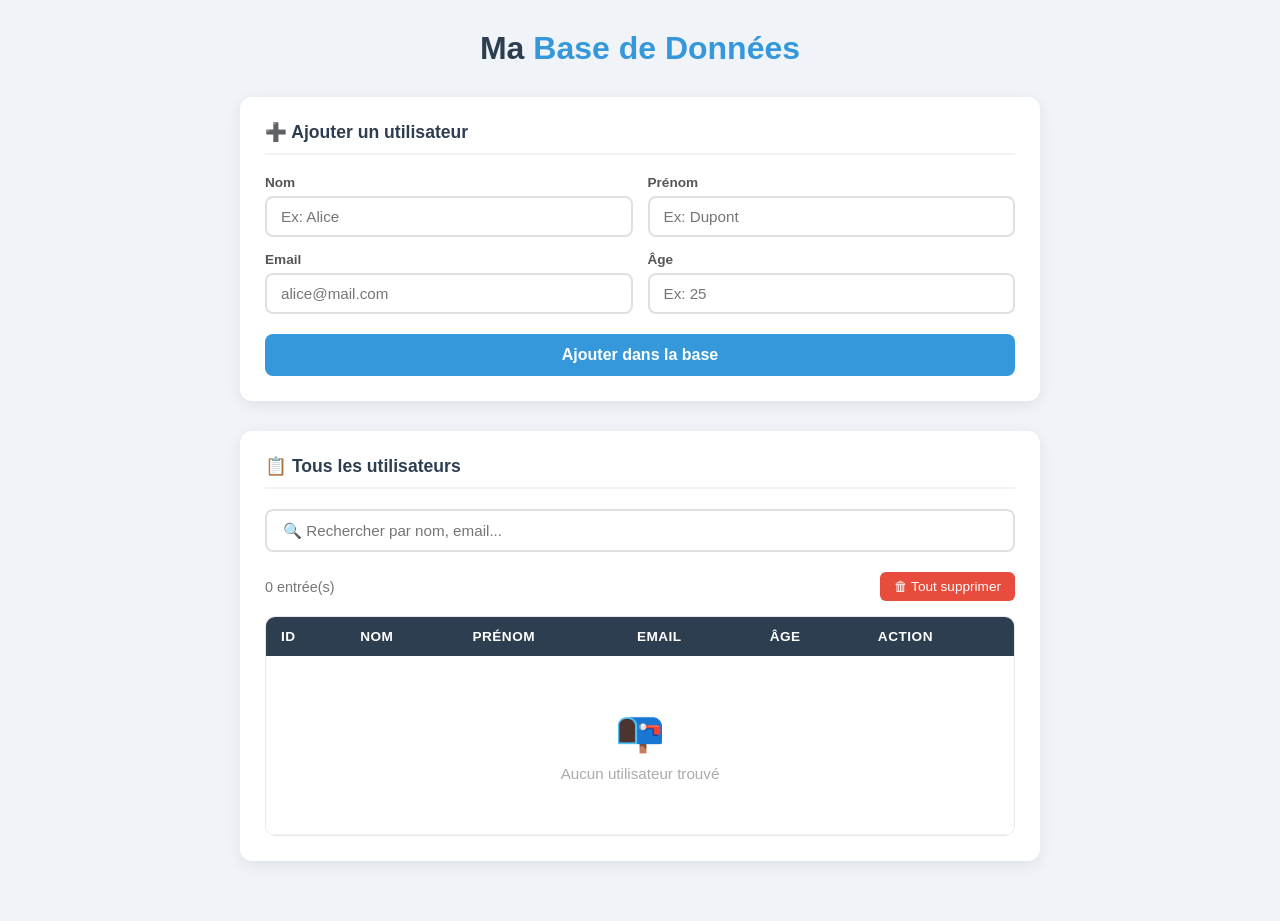
<file: ma_base_de_donnees.html>
<!DOCTYPE html>
<html lang="fr">
<head>
  <meta charset="UTF-8" />
  <meta name="viewport" content="width=device-width, initial-scale=1.0"/>
  <title>Ma Base de Données</title>
  <style>
    * { box-sizing: border-box; margin: 0; padding: 0; }

    body {
      font-family: 'Segoe UI', sans-serif;
      background: #f0f4f8;
      color: #333;
      min-height: 100vh;
      padding: 30px 20px;
    }

    h1 {
      text-align: center;
      font-size: 2rem;
      color: #2c3e50;
      margin-bottom: 30px;
    }

    h1 span { color: #3498db; }

    .container {
      max-width: 800px;
      margin: 0 auto;
    }

    /* FORMULAIRE */
    .card {
      background: white;
      border-radius: 12px;
      padding: 25px;
      box-shadow: 0 4px 15px rgba(0,0,0,0.08);
      margin-bottom: 30px;
    }

    .card h2 {
      font-size: 1.1rem;
      color: #2c3e50;
      margin-bottom: 20px;
      padding-bottom: 10px;
      border-bottom: 2px solid #f0f4f8;
    }

    .form-grid {
      display: grid;
      grid-template-columns: 1fr 1fr;
      gap: 15px;
    }

    .form-group {
      display: flex;
      flex-direction: column;
      gap: 6px;
    }

    .form-group label {
      font-size: 0.85rem;
      font-weight: 600;
      color: #555;
    }

    .form-group input {
      padding: 10px 14px;
      border: 2px solid #e0e0e0;
      border-radius: 8px;
      font-size: 0.95rem;
      transition: border 0.2s;
      outline: none;
    }

    .form-group input:focus {
      border-color: #3498db;
    }

    .btn-add {
      margin-top: 20px;
      width: 100%;
      padding: 12px;
      background: #3498db;
      color: white;
      border: none;
      border-radius: 8px;
      font-size: 1rem;
      font-weight: 600;
      cursor: pointer;
      transition: background 0.2s, transform 0.1s;
    }

    .btn-add:hover { background: #2980b9; }
    .btn-add:active { transform: scale(0.98); }

    /* BARRE DE RECHERCHE */
    .search-bar {
      width: 100%;
      padding: 11px 16px;
      border: 2px solid #e0e0e0;
      border-radius: 8px;
      font-size: 0.95rem;
      outline: none;
      margin-bottom: 20px;
      transition: border 0.2s;
    }

    .search-bar:focus { border-color: #3498db; }

    /* COMPTEUR */
    .stats {
      display: flex;
      justify-content: space-between;
      align-items: center;
      margin-bottom: 15px;
    }

    .stats span {
      font-size: 0.9rem;
      color: #777;
    }

    .btn-clear-all {
      padding: 7px 14px;
      background: #e74c3c;
      color: white;
      border: none;
      border-radius: 6px;
      font-size: 0.85rem;
      cursor: pointer;
      transition: background 0.2s;
    }

    .btn-clear-all:hover { background: #c0392b; }

    /* TABLE */
    .table-wrapper {
      overflow-x: auto;
      border-radius: 10px;
      border: 1px solid #e8e8e8;
    }

    table {
      width: 100%;
      border-collapse: collapse;
      background: white;
    }

    thead {
      background: #2c3e50;
      color: white;
    }

    th {
      padding: 12px 15px;
      text-align: left;
      font-size: 0.85rem;
      letter-spacing: 0.5px;
      text-transform: uppercase;
    }

    tbody tr {
      border-bottom: 1px solid #f0f0f0;
      transition: background 0.15s;
    }

    tbody tr:hover { background: #f8fbff; }

    td {
      padding: 12px 15px;
      font-size: 0.92rem;
    }

    .id-badge {
      background: #eaf3fb;
      color: #3498db;
      padding: 3px 8px;
      border-radius: 12px;
      font-weight: 700;
      font-size: 0.8rem;
    }

    .btn-delete {
      background: none;
      border: 1px solid #e74c3c;
      color: #e74c3c;
      padding: 5px 12px;
      border-radius: 6px;
      font-size: 0.8rem;
      cursor: pointer;
      transition: all 0.2s;
    }

    .btn-delete:hover {
      background: #e74c3c;
      color: white;
    }

    /* VIDE */
    .empty {
      text-align: center;
      padding: 40px;
      color: #aaa;
      font-size: 0.95rem;
    }

    .empty span { font-size: 2.5rem; display: block; margin-bottom: 10px; }

    /* NOTIFICATION */
    .notif {
      position: fixed;
      bottom: 25px;
      right: 25px;
      background: #2ecc71;
      color: white;
      padding: 12px 20px;
      border-radius: 10px;
      font-weight: 600;
      font-size: 0.9rem;
      box-shadow: 0 4px 15px rgba(0,0,0,0.15);
      opacity: 0;
      transform: translateY(10px);
      transition: all 0.3s;
      pointer-events: none;
    }

    .notif.show {
      opacity: 1;
      transform: translateY(0);
    }

    @media (max-width: 500px) {
      .form-grid { grid-template-columns: 1fr; }
    }
  </style>
</head>
<body>

  <div class="container">
    <h1>Ma <span>Base de Données</span></h1>

    <!-- FORMULAIRE AJOUT -->
    <div class="card">
      <h2>➕ Ajouter un utilisateur</h2>
      <div class="form-grid">
        <div class="form-group">
          <label for="nom">Nom</label>
          <input type="text" id="nom" placeholder="Ex: Alice" />
        </div>
        <div class="form-group">
          <label for="prenom">Prénom</label>
          <input type="text" id="prenom" placeholder="Ex: Dupont" />
        </div>
        <div class="form-group">
          <label for="email">Email</label>
          <input type="email" id="email" placeholder="alice@mail.com" />
        </div>
        <div class="form-group">
          <label for="age">Âge</label>
          <input type="number" id="age" placeholder="Ex: 25" min="1" max="120" />
        </div>
      </div>
      <button class="btn-add" onclick="ajouterUtilisateur()">Ajouter dans la base</button>
    </div>

    <!-- LISTE -->
    <div class="card">
      <h2>📋 Tous les utilisateurs</h2>
      <input type="text" class="search-bar" id="recherche" placeholder="🔍 Rechercher par nom, email..." oninput="afficherDonnees()" />

      <div class="stats">
        <span id="compteur">0 entrée(s)</span>
        <button class="btn-clear-all" onclick="toutSupprimer()">🗑 Tout supprimer</button>
      </div>

      <div class="table-wrapper">
        <table>
          <thead>
            <tr>
              <th>ID</th>
              <th>Nom</th>
              <th>Prénom</th>
              <th>Email</th>
              <th>Âge</th>
              <th>Action</th>
            </tr>
          </thead>
          <tbody id="tableau"></tbody>
        </table>
      </div>
    </div>
  </div>

  <div class="notif" id="notif"></div>

  <script>
    // ─── BASE DE DONNÉES (localStorage) ───────────────────────────────────────

    // Charger toutes les données depuis le localStorage
    function chargerDonnees() {
      const data = localStorage.getItem('utilisateurs');
      return data ? JSON.parse(data) : [];
    }

    // Sauvegarder les données dans le localStorage
    function sauvegarderDonnees(data) {
      localStorage.setItem('utilisateurs', JSON.stringify(data));
    }

    // Générer un ID unique
    function genererID() {
      const data = chargerDonnees();
      return data.length > 0 ? Math.max(...data.map(u => u.id)) + 1 : 1;
    }

    // ─── AJOUTER ─────────────────────────────────────────────────────────────

    function ajouterUtilisateur() {
      const nom    = document.getElementById('nom').value.trim();
      const prenom = document.getElementById('prenom').value.trim();
      const email  = document.getElementById('email').value.trim();
      const age    = document.getElementById('age').value.trim();

      if (!nom || !prenom || !email) {
        notification('⚠️ Remplissez nom, prénom et email !', '#e67e22');
        return;
      }

      const data = chargerDonnees();

      // Créer l'enregistrement (comme une ligne dans une table SQL)
      const nouvelUtilisateur = {
        id:     genererID(),
        nom:    nom,
        prenom: prenom,
        email:  email,
        age:    age || '—',
        date:   new Date().toLocaleDateString('fr-FR')
      };

      data.push(nouvelUtilisateur);
      sauvegarderDonnees(data);

      // Vider le formulaire
      ['nom','prenom','email','age'].forEach(id => document.getElementById(id).value = '');

      afficherDonnees();
      notification('✅ Utilisateur ajouté !');
    }

    // ─── SUPPRIMER ───────────────────────────────────────────────────────────

    function supprimerUtilisateur(id) {
      let data = chargerDonnees();
      data = data.filter(u => u.id !== id);
      sauvegarderDonnees(data);
      afficherDonnees();
      notification('🗑 Supprimé !', '#e74c3c');
    }

    function toutSupprimer() {
      if (chargerDonnees().length === 0) return;
      if (confirm('Supprimer TOUTES les entrées ?')) {
        localStorage.removeItem('utilisateurs');
        afficherDonnees();
        notification('🗑 Base vidée !', '#e74c3c');
      }
    }

    // ─── AFFICHER / RECHERCHER ───────────────────────────────────────────────

    function afficherDonnees() {
      const recherche = document.getElementById('recherche').value.toLowerCase();
      let data = chargerDonnees();

      // Filtrer selon la recherche
      if (recherche) {
        data = data.filter(u =>
          u.nom.toLowerCase().includes(recherche)    ||
          u.prenom.toLowerCase().includes(recherche) ||
          u.email.toLowerCase().includes(recherche)
        );
      }

      const tbody = document.getElementById('tableau');
      document.getElementById('compteur').textContent = `${data.length} entrée(s)`;

      if (data.length === 0) {
        tbody.innerHTML = `
          <tr>
            <td colspan="6">
              <div class="empty">
                <span>📭</span>
                Aucun utilisateur trouvé
              </div>
            </td>
          </tr>`;
        return;
      }

      tbody.innerHTML = data.map(u => `
        <tr>
          <td><span class="id-badge">#${u.id}</span></td>
          <td><strong>${u.nom}</strong></td>
          <td>${u.prenom}</td>
          <td>${u.email}</td>
          <td>${u.age}</td>
          <td>
            <button class="btn-delete" onclick="supprimerUtilisateur(${u.id})">Supprimer</button>
          </td>
        </tr>
      `).join('');
    }

    // ─── NOTIFICATION ────────────────────────────────────────────────────────

    function notification(message, couleur = '#2ecc71') {
      const notif = document.getElementById('notif');
      notif.textContent = message;
      notif.style.background = couleur;
      notif.classList.add('show');
      setTimeout(() => notif.classList.remove('show'), 2500);
    }

    // ─── INITIALISATION ──────────────────────────────────────────────────────

    // Appuyer sur Entrée pour ajouter
    document.addEventListener('keydown', e => {
      if (e.key === 'Enter') ajouterUtilisateur();
    });

    // Afficher au chargement
    afficherDonnees();
  </script>

</body>
</html>
</file>
